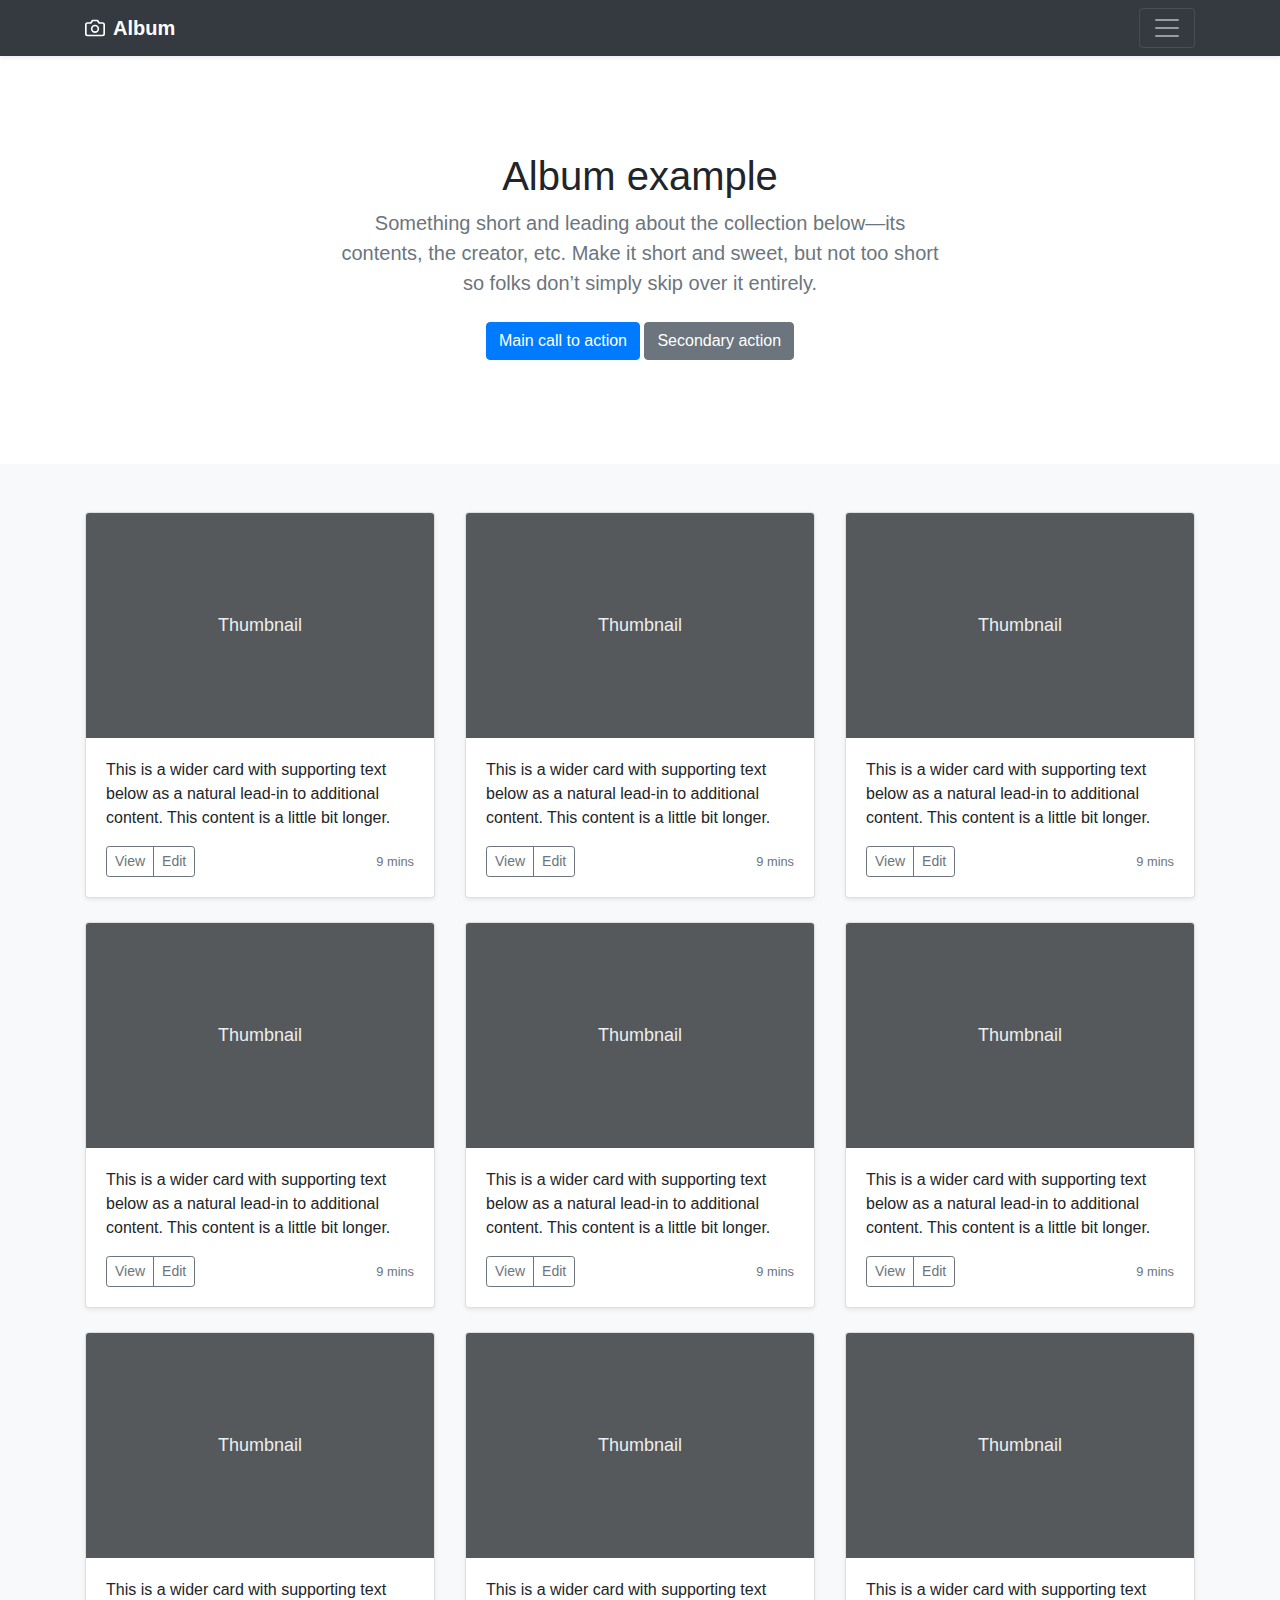
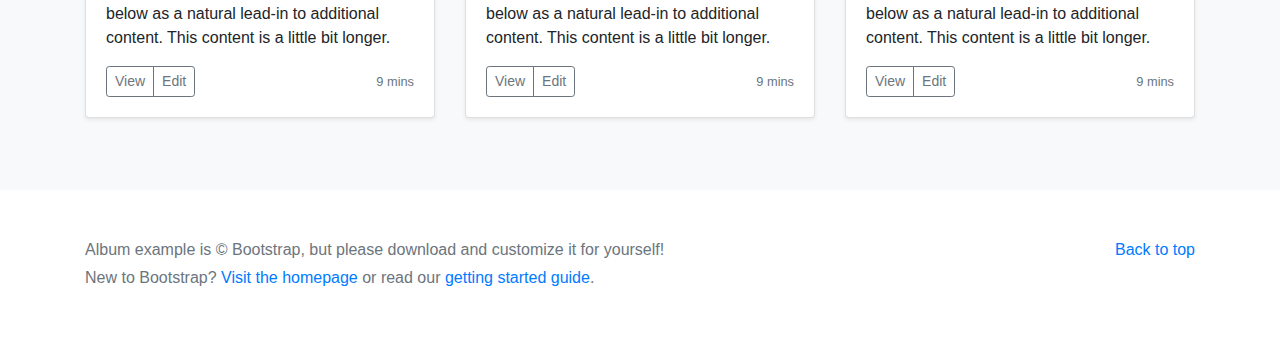
<file: album/index.html>
<!doctype html>
<html lang="en">
  <head>
    <meta charset="utf-8">
    <meta name="viewport" content="width=device-width, initial-scale=1, shrink-to-fit=no">
    <meta name="description" content="">
    <meta name="author" content="Mark Otto, Jacob Thornton, and Bootstrap contributors">
    <meta name="generator" content="Jekyll v4.1.1">
    <title>Album example · Bootstrap</title>

    <link rel="canonical" href="https://getbootstrap.com/docs/4.5/examples/album/">

   <link rel="stylesheet" href="css//bootstrap.min.css">
    <meta name="msapplication-config" content="/docs/4.5/assets/img/favicons/browserconfig.xml">
    <meta name="theme-color" content="#563d7c">


    <style>
      .bd-placeholder-img {
        font-size: 1.125rem;
        text-anchor: middle;
        -webkit-user-select: none;
        -moz-user-select: none;
        -ms-user-select: none;
        user-select: none;
      }

      @media (min-width: 768px) {
        .bd-placeholder-img-lg {
          font-size: 3.5rem;
        }
      }
    </style>
    <!-- Custom styles for this template -->
    <link href="css/album.css" rel="stylesheet">
  </head>
  <body>
    <header>
  <div class="collapse bg-dark" id="navbarHeader">
    <div class="container">
      <div class="row">
        <div class="col-sm-8 col-md-7 py-4">
          <h4 class="text-white">About</h4>
          <p class="text-muted">Add some information about the album below, the author, or any other background context. Make it a few sentences long so folks can pick up some informative tidbits. Then, link them off to some social networking sites or contact information.</p>
        </div>
        <div class="col-sm-4 offset-md-1 py-4">
          <h4 class="text-white">Contact</h4>
          <ul class="list-unstyled">
            <li><a href="#" class="text-white">Follow on Twitter</a></li>
            <li><a href="#" class="text-white">Like on Facebook</a></li>
            <li><a href="#" class="text-white">Email me</a></li>
          </ul>
        </div>
      </div>
    </div>
  </div>
  <div class="navbar navbar-dark bg-dark shadow-sm">
    <div class="container d-flex justify-content-between">
      <a href="#" class="navbar-brand d-flex align-items-center">
        <svg xmlns="http://www.w3.org/2000/svg" width="20" height="20" fill="none" stroke="currentColor" stroke-linecap="round" stroke-linejoin="round" stroke-width="2" aria-hidden="true" class="mr-2" viewBox="0 0 24 24" focusable="false"><path d="M23 19a2 2 0 0 1-2 2H3a2 2 0 0 1-2-2V8a2 2 0 0 1 2-2h4l2-3h6l2 3h4a2 2 0 0 1 2 2z"/><circle cx="12" cy="13" r="4"/></svg>
        <strong>Album</strong>
      </a>
      <button class="navbar-toggler" type="button" data-toggle="collapse" data-target="#navbarHeader" aria-controls="navbarHeader" aria-expanded="false" aria-label="Toggle navigation">
        <span class="navbar-toggler-icon"></span>
      </button>
    </div>
  </div>
</header>

<main role="main">

  <section class="jumbotron text-center">
    <div class="container">
      <h1>Album example</h1>
      <p class="lead text-muted">Something short and leading about the collection below—its contents, the creator, etc. Make it short and sweet, but not too short so folks don’t simply skip over it entirely.</p>
      <p>
        <a href="#" class="btn btn-primary my-2">Main call to action</a>
        <a href="#" class="btn btn-secondary my-2">Secondary action</a>
      </p>
    </div>
  </section>

  <div class="album py-5 bg-light">
    <div class="container">

      <div class="row">
        <div class="col-md-4">
          <div class="card mb-4 shadow-sm">
            <svg class="bd-placeholder-img card-img-top" width="100%" height="225" xmlns="http://www.w3.org/2000/svg" preserveAspectRatio="xMidYMid slice" focusable="false" role="img" aria-label="Placeholder: Thumbnail"><title>Placeholder</title><rect width="100%" height="100%" fill="#55595c"/><text x="50%" y="50%" fill="#eceeef" dy=".3em">Thumbnail</text></svg>
            <div class="card-body">
              <p class="card-text">This is a wider card with supporting text below as a natural lead-in to additional content. This content is a little bit longer.</p>
              <div class="d-flex justify-content-between align-items-center">
                <div class="btn-group">
                  <button type="button" class="btn btn-sm btn-outline-secondary">View</button>
                  <button type="button" class="btn btn-sm btn-outline-secondary">Edit</button>
                </div>
                <small class="text-muted">9 mins</small>
              </div>
            </div>
          </div>
        </div>
        <div class="col-md-4">
          <div class="card mb-4 shadow-sm">
            <svg class="bd-placeholder-img card-img-top" width="100%" height="225" xmlns="http://www.w3.org/2000/svg" preserveAspectRatio="xMidYMid slice" focusable="false" role="img" aria-label="Placeholder: Thumbnail"><title>Placeholder</title><rect width="100%" height="100%" fill="#55595c"/><text x="50%" y="50%" fill="#eceeef" dy=".3em">Thumbnail</text></svg>
            <div class="card-body">
              <p class="card-text">This is a wider card with supporting text below as a natural lead-in to additional content. This content is a little bit longer.</p>
              <div class="d-flex justify-content-between align-items-center">
                <div class="btn-group">
                  <button type="button" class="btn btn-sm btn-outline-secondary">View</button>
                  <button type="button" class="btn btn-sm btn-outline-secondary">Edit</button>
                </div>
                <small class="text-muted">9 mins</small>
              </div>
            </div>
          </div>
        </div>
        <div class="col-md-4">
          <div class="card mb-4 shadow-sm">
            <svg class="bd-placeholder-img card-img-top" width="100%" height="225" xmlns="http://www.w3.org/2000/svg" preserveAspectRatio="xMidYMid slice" focusable="false" role="img" aria-label="Placeholder: Thumbnail"><title>Placeholder</title><rect width="100%" height="100%" fill="#55595c"/><text x="50%" y="50%" fill="#eceeef" dy=".3em">Thumbnail</text></svg>
            <div class="card-body">
              <p class="card-text">This is a wider card with supporting text below as a natural lead-in to additional content. This content is a little bit longer.</p>
              <div class="d-flex justify-content-between align-items-center">
                <div class="btn-group">
                  <button type="button" class="btn btn-sm btn-outline-secondary">View</button>
                  <button type="button" class="btn btn-sm btn-outline-secondary">Edit</button>
                </div>
                <small class="text-muted">9 mins</small>
              </div>
            </div>
          </div>
        </div>

        <div class="col-md-4">
          <div class="card mb-4 shadow-sm">
            <svg class="bd-placeholder-img card-img-top" width="100%" height="225" xmlns="http://www.w3.org/2000/svg" preserveAspectRatio="xMidYMid slice" focusable="false" role="img" aria-label="Placeholder: Thumbnail"><title>Placeholder</title><rect width="100%" height="100%" fill="#55595c"/><text x="50%" y="50%" fill="#eceeef" dy=".3em">Thumbnail</text></svg>
            <div class="card-body">
              <p class="card-text">This is a wider card with supporting text below as a natural lead-in to additional content. This content is a little bit longer.</p>
              <div class="d-flex justify-content-between align-items-center">
                <div class="btn-group">
                  <button type="button" class="btn btn-sm btn-outline-secondary">View</button>
                  <button type="button" class="btn btn-sm btn-outline-secondary">Edit</button>
                </div>
                <small class="text-muted">9 mins</small>
              </div>
            </div>
          </div>
        </div>
        <div class="col-md-4">
          <div class="card mb-4 shadow-sm">
            <svg class="bd-placeholder-img card-img-top" width="100%" height="225" xmlns="http://www.w3.org/2000/svg" preserveAspectRatio="xMidYMid slice" focusable="false" role="img" aria-label="Placeholder: Thumbnail"><title>Placeholder</title><rect width="100%" height="100%" fill="#55595c"/><text x="50%" y="50%" fill="#eceeef" dy=".3em">Thumbnail</text></svg>
            <div class="card-body">
              <p class="card-text">This is a wider card with supporting text below as a natural lead-in to additional content. This content is a little bit longer.</p>
              <div class="d-flex justify-content-between align-items-center">
                <div class="btn-group">
                  <button type="button" class="btn btn-sm btn-outline-secondary">View</button>
                  <button type="button" class="btn btn-sm btn-outline-secondary">Edit</button>
                </div>
                <small class="text-muted">9 mins</small>
              </div>
            </div>
          </div>
        </div>
        <div class="col-md-4">
          <div class="card mb-4 shadow-sm">
            <svg class="bd-placeholder-img card-img-top" width="100%" height="225" xmlns="http://www.w3.org/2000/svg" preserveAspectRatio="xMidYMid slice" focusable="false" role="img" aria-label="Placeholder: Thumbnail"><title>Placeholder</title><rect width="100%" height="100%" fill="#55595c"/><text x="50%" y="50%" fill="#eceeef" dy=".3em">Thumbnail</text></svg>
            <div class="card-body">
              <p class="card-text">This is a wider card with supporting text below as a natural lead-in to additional content. This content is a little bit longer.</p>
              <div class="d-flex justify-content-between align-items-center">
                <div class="btn-group">
                  <button type="button" class="btn btn-sm btn-outline-secondary">View</button>
                  <button type="button" class="btn btn-sm btn-outline-secondary">Edit</button>
                </div>
                <small class="text-muted">9 mins</small>
              </div>
            </div>
          </div>
        </div>

        <div class="col-md-4">
          <div class="card mb-4 shadow-sm">
            <svg class="bd-placeholder-img card-img-top" width="100%" height="225" xmlns="http://www.w3.org/2000/svg" preserveAspectRatio="xMidYMid slice" focusable="false" role="img" aria-label="Placeholder: Thumbnail"><title>Placeholder</title><rect width="100%" height="100%" fill="#55595c"/><text x="50%" y="50%" fill="#eceeef" dy=".3em">Thumbnail</text></svg>
            <div class="card-body">
              <p class="card-text">This is a wider card with supporting text below as a natural lead-in to additional content. This content is a little bit longer.</p>
              <div class="d-flex justify-content-between align-items-center">
                <div class="btn-group">
                  <button type="button" class="btn btn-sm btn-outline-secondary">View</button>
                  <button type="button" class="btn btn-sm btn-outline-secondary">Edit</button>
                </div>
                <small class="text-muted">9 mins</small>
              </div>
            </div>
          </div>
        </div>
        <div class="col-md-4">
          <div class="card mb-4 shadow-sm">
            <svg class="bd-placeholder-img card-img-top" width="100%" height="225" xmlns="http://www.w3.org/2000/svg" preserveAspectRatio="xMidYMid slice" focusable="false" role="img" aria-label="Placeholder: Thumbnail"><title>Placeholder</title><rect width="100%" height="100%" fill="#55595c"/><text x="50%" y="50%" fill="#eceeef" dy=".3em">Thumbnail</text></svg>
            <div class="card-body">
              <p class="card-text">This is a wider card with supporting text below as a natural lead-in to additional content. This content is a little bit longer.</p>
              <div class="d-flex justify-content-between align-items-center">
                <div class="btn-group">
                  <button type="button" class="btn btn-sm btn-outline-secondary">View</button>
                  <button type="button" class="btn btn-sm btn-outline-secondary">Edit</button>
                </div>
                <small class="text-muted">9 mins</small>
              </div>
            </div>
          </div>
        </div>
        <div class="col-md-4">
          <div class="card mb-4 shadow-sm">
            <svg class="bd-placeholder-img card-img-top" width="100%" height="225" xmlns="http://www.w3.org/2000/svg" preserveAspectRatio="xMidYMid slice" focusable="false" role="img" aria-label="Placeholder: Thumbnail"><title>Placeholder</title><rect width="100%" height="100%" fill="#55595c"/><text x="50%" y="50%" fill="#eceeef" dy=".3em">Thumbnail</text></svg>
            <div class="card-body">
              <p class="card-text">This is a wider card with supporting text below as a natural lead-in to additional content. This content is a little bit longer.</p>
              <div class="d-flex justify-content-between align-items-center">
                <div class="btn-group">
                  <button type="button" class="btn btn-sm btn-outline-secondary">View</button>
                  <button type="button" class="btn btn-sm btn-outline-secondary">Edit</button>
                </div>
                <small class="text-muted">9 mins</small>
              </div>
            </div>
          </div>
        </div>
      </div>
    </div>
  </div>

</main>

<footer class="text-muted">
  <div class="container">
    <p class="float-right">
      <a href="#">Back to top</a>
    </p>
    <p>Album example is &copy; Bootstrap, but please download and customize it for yourself!</p>
    <p>New to Bootstrap? <a href="https://getbootstrap.com/">Visit the homepage</a> or read our <a href="/docs/4.5/getting-started/introduction/">getting started guide</a>.</p>
  </div>
</footer>
<script src="js/jquery-3.5.1.slim.min.js"></script>
<script src="js/bootstrap.min.js"></script>

</body>
</html>
</file>
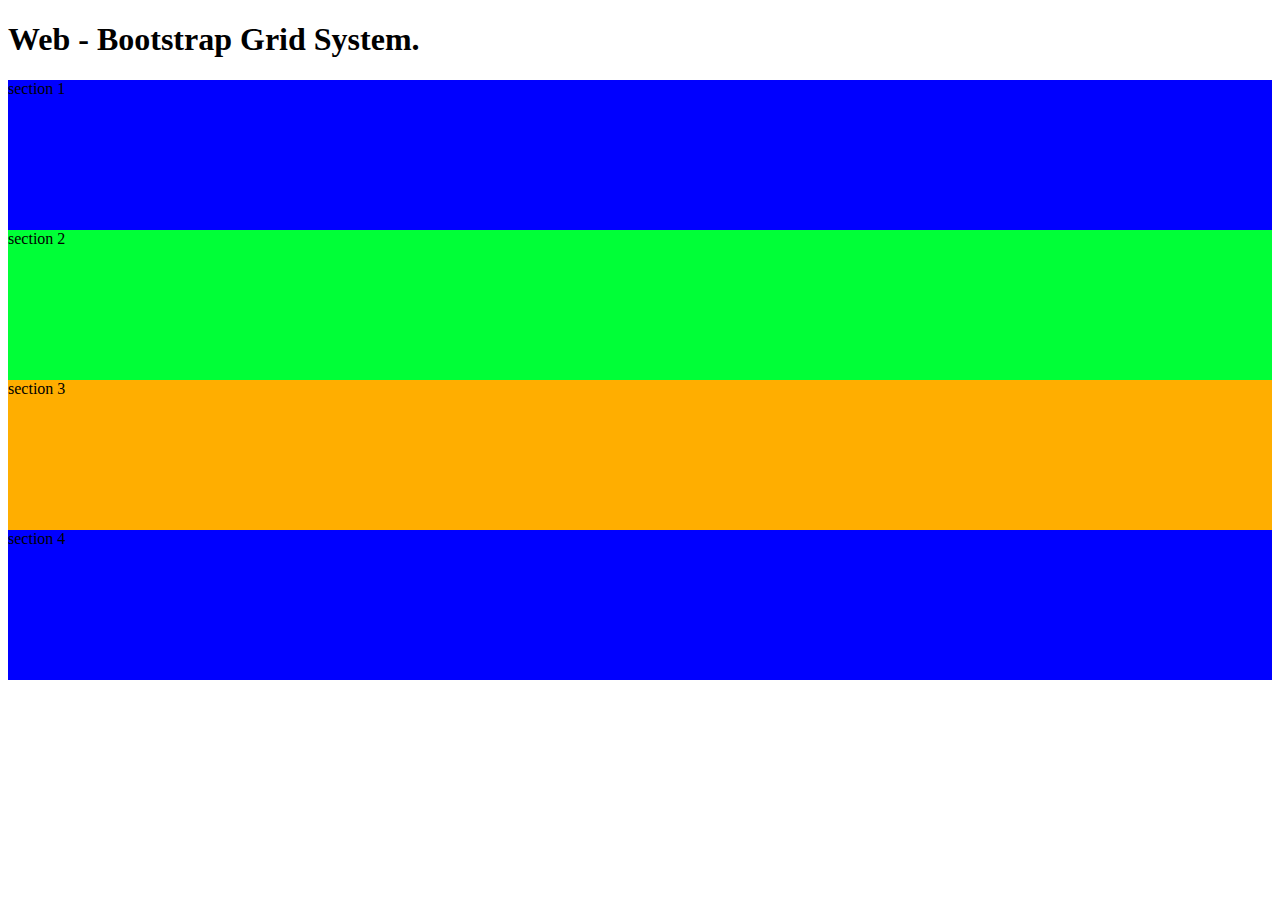
<file: grid/index.html>
<!DOCTYPE html>
<html lang="en">
<head>
    <meta charset="UTF-8">
    <meta name="viewport" content="width=device-width, initial-scale=1.0">
    <title>Web - Bootstrap Grid System.</title>
    <link rel="stylesheet" href="https://cdn.jsdelivr.net/npm/bootstrap@4.5.3/dist/css/bootstrap.min.css" integrity="sha384-TX8t27EcRE3e/ihU7zmQxVncDAy5uIKz4rEkgIXeMed4M0jlfIDPvg6uqKI2xXr2" crossorigin="anonymous">
    <link href="style.css" rel="stylesheet">
</head>
<body>
    <h1>Web - Bootstrap Grid System.</h1>
    
    <div class="container-fluid bg-fluid">
       <div class="row">
            <!-- 1:1:1 -> sm  -->
            <div class="col-sm-6 col-md-3 col-lg-4 col-xl-2 bg1 mt-2">
                section 1
            </div>
            <div class="col-sm-6 col-md-3 col-lg-4 col-xl-2 bg2 mt-2">
                section 2
            </div>
            <div class="col-sm-6 col-md-3 col-lg-4 col-xl-4 bg3 mt-2">
                section 3
            </div>
            <div class="col-sm-6 col-md-3 col-lg-4 col-xl-4 bg1 mt-2">
                section 4
            </div>
       </div>
    </div>
    <script src="https://code.jquery.com/jquery-3.5.1.slim.min.js" integrity="sha384-DfXdz2htPH0lsSSs5nCTpuj/zy4C+OGpamoFVy38MVBnE+IbbVYUew+OrCXaRkfj" crossorigin="anonymous"></script>
<script src="https://cdn.jsdelivr.net/npm/bootstrap@4.5.3/dist/js/bootstrap.bundle.min.js" integrity="sha384-ho+j7jyWK8fNQe+A12Hb8AhRq26LrZ/JpcUGGOn+Y7RsweNrtN/tE3MoK7ZeZDyx" crossorigin="anonymous"></script>
</body>
</html>
</file>
<file: album/css/album.css>
.jumbotron {
  padding-top: 3rem;
  padding-bottom: 3rem;
  margin-bottom: 0;
  background-color: #fff;
}
@media (min-width: 768px) {
  .jumbotron {
    padding-top: 6rem;
    padding-bottom: 6rem;
  }
}

.jumbotron p:last-child {
  margin-bottom: 0;
}

.jumbotron h1 {
  font-weight: 300;
}

.jumbotron .container {
  max-width: 40rem;
}

footer {
  padding-top: 3rem;
  padding-bottom: 3rem;
}

footer p {
  margin-bottom: .25rem;
}
</file>
<file: grid/style.css>
.bg1{
    background-color: blue;
    height: 150px;
}
.bg2{
    background-color: rgb(0, 255, 55);
    height: 150px;
}
.bg3{
    background-color: rgb(255, 174, 0);
    height: 150px;
}

.bg-fluid{
    background-color: rgb(231, 171, 171);
    height: 400px;
}
</file>
